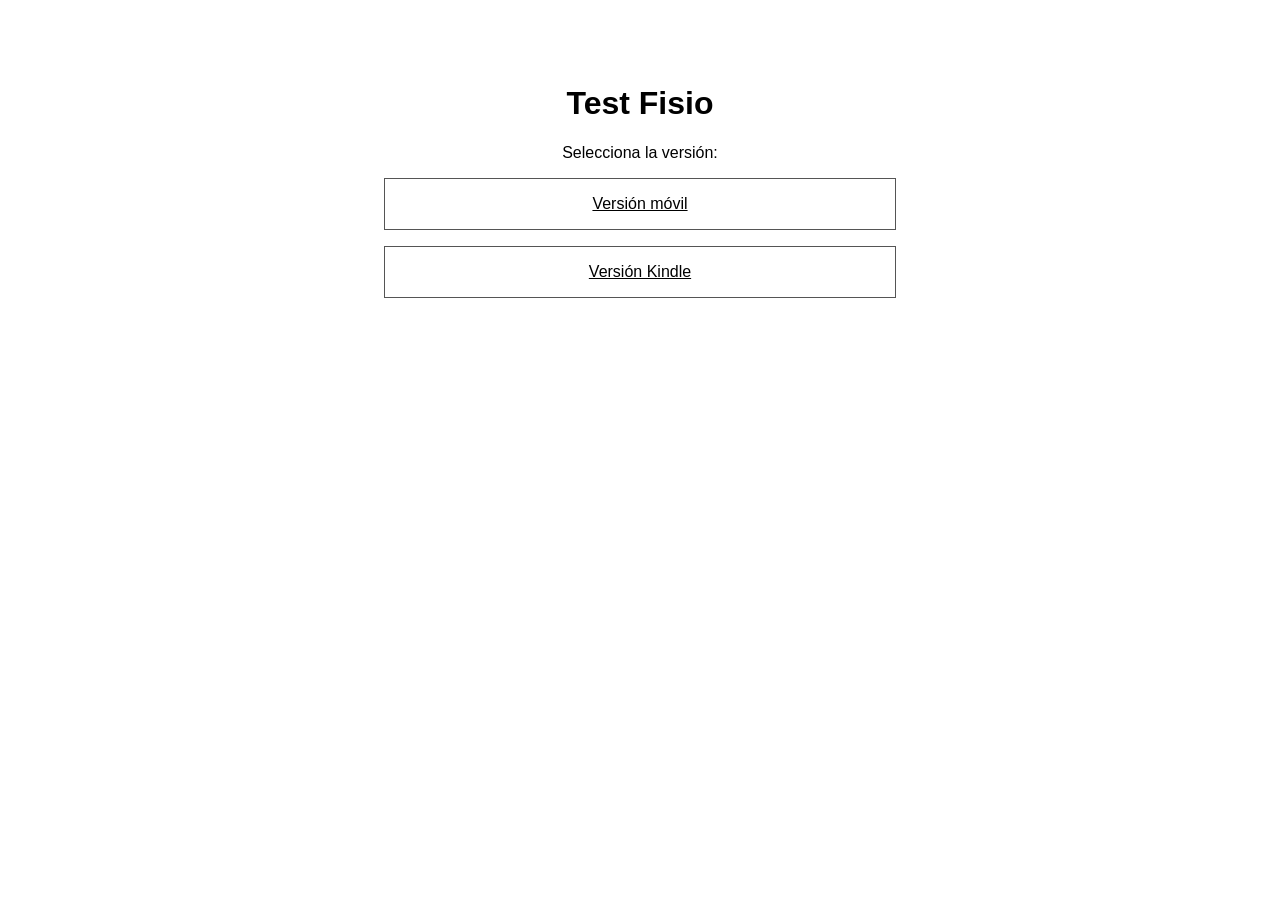
<file: index.html>
<!DOCTYPE html>
<html lang="es">
<head>
  <meta charset="UTF-8" />
  <meta name="viewport" content="width=device-width, initial-scale=1.0" />
  <title>Test Fisio</title>
  <style>
    body { font-family: sans-serif; max-width: 32rem; margin: 3rem auto; padding: 1rem; text-align: center; }
    a { display: block; margin: 1rem 0; padding: 1rem; border: 1px solid #555; color: inherit; }
  </style>
</head>
<body>
  <h1>Test Fisio</h1>
  <p>Selecciona la versión:</p>
  <a href="index-mobile.html">Versión móvil</a>
  <a href="index-kindle.html">Versión Kindle</a>
  <script>
    const isKindle = /Kindle|Silk|KF[A-Z0-9]+/i.test(navigator.userAgent);
    if (isKindle) window.location.replace('index-kindle.html');
  </script>
</body>
</html>
</file>
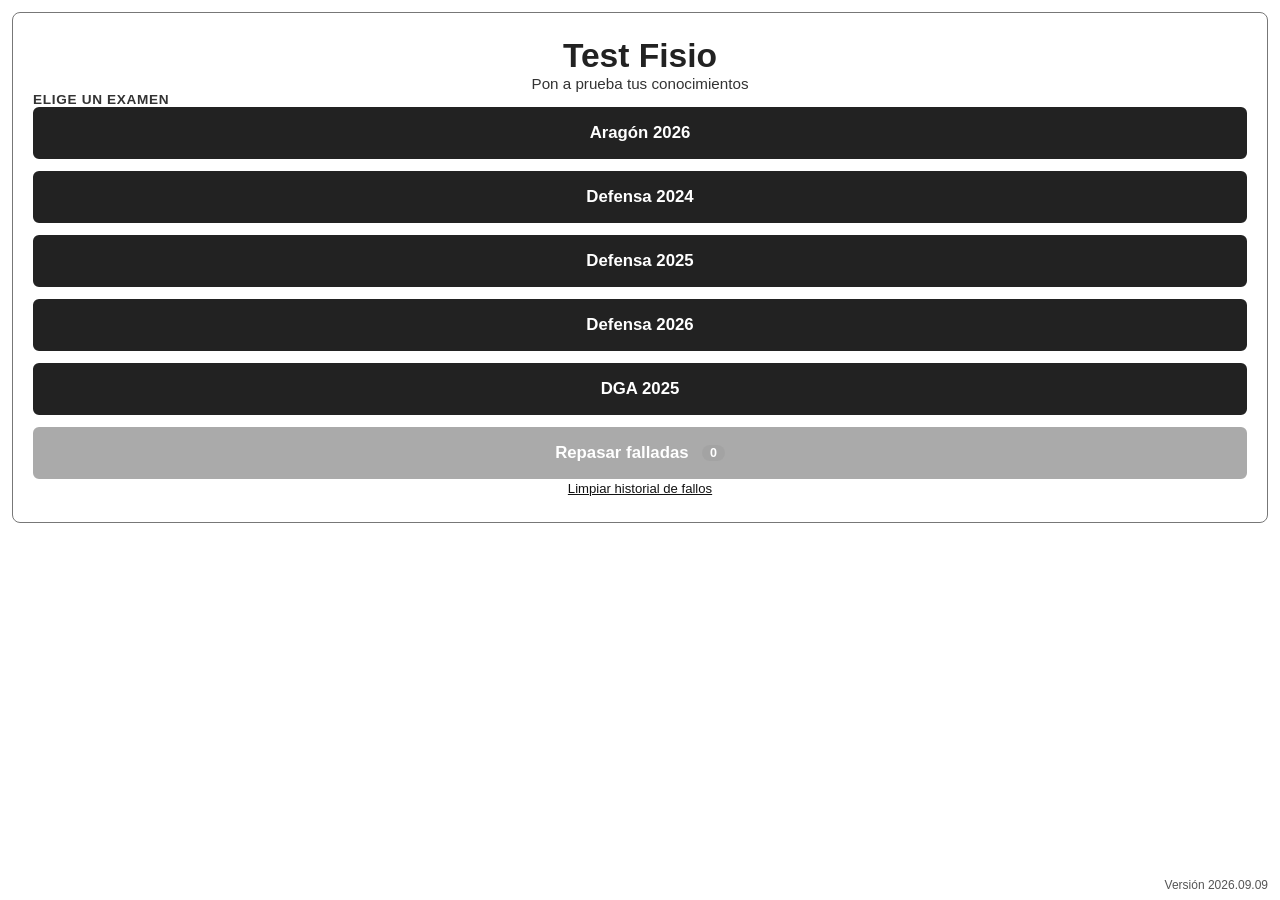
<file: index-kindle.html>
<!DOCTYPE html>
<html lang="es">
<head>
  <meta charset="UTF-8" />
  <meta name="viewport" content="width=device-width, initial-scale=1.0" />
  <title>Test Fisio - Kindle</title>
  <style>
/* ===== RESET & BASE ===== */
*, *::before, *::after {
  box-sizing: border-box;
  margin: 0;
  padding: 0;
}

:root {
  --primary:    #222;
  --primary-dk: #000;
  --success:    #111;
  --danger:     #111;
  --warning:    #333;
  --bg:         #f7f7f7;
  --surface:    #fff;
  --text:       #111;
  --text-muted: #444;
  --border:     #999;
  --radius:     16px;
  --shadow:     0 4px 24px rgba(0,0,0,0.12);
}


body {
  font-family: 'Segoe UI', system-ui, -apple-system, sans-serif;
  background: var(--bg);
  color: var(--text);
  min-height: 100vh;
  min-height: 100dvh;
  display: flex;
  align-items: flex-start;
  justify-content: center;
  padding: 16px;
  overflow-y: auto;
}

#screen-results.active {
  min-height: calc(100dvh - 32px);
  justify-content: flex-start;
}
#screen-results .card {
  flex: 1;
  width: 100%;
}

#screen-quiz.active {
  justify-content: flex-start;
  min-height: calc(100dvh - 32px);
}

#screen-quiz.active .question-card {
  flex: 1;
  min-height: 0;
}

#screen-quiz.active .options-container {
  flex: 1;
  min-height: 0;
  overflow-y: auto;
}

/* ===== SCREENS ===== */
.screen {
  display: none;
  width: 100%;
  max-width: 560px;
}
.screen.active {
  display: flex;
  flex-direction: column;
  align-items: center;
}


/* ===== CARD ===== */
.card {
  background: var(--surface);
  border-radius: var(--radius);
  box-shadow: var(--shadow);
  padding: 28px 24px;
  width: 100%;
}

/* ===== HOME SCREEN ===== */
.home-card {
  display: flex;
  flex-direction: column;
  align-items: center;
  text-align: center;
}

.home-icon {
  font-size: 64px;
  line-height: 1;
}

h1 {
  font-size: 2rem;
  font-weight: 800;
  color: var(--primary);
}

.subtitle {
  color: var(--text-muted);
  font-size: 0.95rem;
}

.category-section,
.options-section,
.exam-buttons-section {
  width: 100%;
  display: flex;
  flex-direction: column;
  text-align: left;
}

.exam-buttons {
  display: flex;
  flex-direction: column;
  width: 100%;
}

.exam-button {
  text-align: center;
}

.loading-message {
  color: var(--text-muted);
  text-align: center;
}

label {
  font-size: 0.85rem;
  font-weight: 600;
  color: var(--text-muted);
  text-transform: uppercase;
  letter-spacing: 0.05em;
}

select {
  width: 100%;
  padding: 12px 14px;
  border: 2px solid var(--border);
  border-radius: 10px;
  font-size: 1rem;
  color: var(--text);
  background: var(--bg);
  appearance: none;
  background-image: url("data:image/svg+xml,%3Csvg xmlns='http://www.w3.org/2000/svg' width='16' height='16' viewBox='0 0 24 24' fill='none' stroke='%23666' stroke-width='2'%3E%3Cpolyline points='6 9 12 15 18 9'/%3E%3C/svg%3E");
  background-repeat: no-repeat;
  background-position: right 12px center;
  cursor: pointer;
}
select:focus {
  outline: none;
  border-color: var(--primary);
}

/* Toggle switch */
.toggle-row {
  width: 100%;
  display: flex;
  align-items: center;
  justify-content: space-between;
  font-size: 0.95rem;
  font-weight: 500;
}

.toggle {
  position: relative;
  width: 48px;
  height: 26px;
  flex-shrink: 0;
}
.toggle input { display: none; }
.slider {
  position: absolute;
  inset: 0;
  background: var(--border);
  border-radius: 999px;
  cursor: pointer;
}
.slider::before {
  content: '';
  position: absolute;
  width: 20px;
  height: 20px;
  left: 3px;
  top: 3px;
  border-radius: 50%;
  box-shadow: 0 1px 4px rgba(0,0,0,.2);
}
.toggle input:checked + .slider { background: var(--primary); }
.toggle input:checked + .slider::before { transform: translateX(22px); }

/* ===== BUTTONS ===== */
.btn {
  display: inline-flex;
  align-items: center;
  justify-content: center;
  border: none;
  border-radius: 12px;
  padding: 14px 28px;
  font-size: 1rem;
  font-weight: 700;
  cursor: pointer;
  width: 100%;
}
.btn:active { transform: scale(0.97); }

.btn-primary {
  background: var(--primary);
  color: #fff;
  box-shadow: 0 4px 14px rgba(0,0,0,0.35);
}
.btn-secondary {
  background: var(--bg);
  color: var(--primary);
  border: 2px solid var(--primary);
  box-shadow: none;
}

.hidden { display: none !important; }

/* ===== QUIZ HEADER ===== */
.quiz-header {
  display: flex;
  align-items: center;
  justify-content: space-between;
  width: 100%;
  padding: 4px 0 12px;
}

.quiz-meta {
  display: flex;
  flex-direction: column;
}

#question-counter {
  font-size: 0.9rem;
  font-weight: 600;
  color: var(--text-muted);
}

.badge {
  display: inline-block;
  background: #eee;
  color: var(--primary);
  font-size: 0.78rem;
  font-weight: 700;
  padding: 4px 10px;
  border-radius: 999px;
  text-transform: uppercase;
  letter-spacing: 0.04em;
}

/* ===== QUESTION CARD ===== */
.question-card {
  display: flex;
  flex-direction: column;
}

.question-text {
  font-size: 1.1rem;
  font-weight: 600;
  line-height: 1.55;
  color: var(--text);
}

/* ===== OPTIONS ===== */
.options-container {
  display: flex;
  flex-direction: column;
}

.option-btn {
  width: 100%;
  padding: 14px 16px;
  background: var(--bg);
  border: 2px solid var(--border);
  border-radius: 12px;
  text-align: left;
  font-size: 0.97rem;
  font-weight: 500;
  color: var(--text);
  cursor: pointer;
  display: flex;
  align-items: center;
}
.option-btn:disabled { cursor: default; }

.option-letter {
  min-width: 30px;
  height: 30px;
  background: var(--border);
  border-radius: 8px;
  display: grid;
  place-items: center;
  font-weight: 700;
  font-size: 0.85rem;
  color: var(--text-muted);
}

/* Option states */
.option-btn.correct {
  border-color: var(--success);
  background: #f0f0f0;
}
.option-btn.correct .option-letter {
  background: var(--success);
  color: #fff;
}
.option-btn.wrong {
  border-color: var(--danger);
  background: #f2f2f2;
}
.option-btn.wrong .option-letter {
  background: var(--danger);
  color: #fff;
}
.option-btn.selected-wrong {
  border-color: var(--danger);
  background: #f2f2f2;
}
.option-btn.selected-wrong .option-letter {
  background: var(--danger);
  color: #fff;
}


/* Explanation box */
.explanation-box {
  background: #fafafa;
  border-left: 4px solid var(--primary);
  border-radius: 0 8px 8px 0;
  padding: 12px 14px;
  font-size: 0.88rem;
  color: var(--text-muted);
  line-height: 1.5;
}

.btn-next {
  margin-top: 4px;
}

/* ===== RESULTS SCREEN ===== */
.results-card {
  display: flex;
  flex-direction: column;
  align-items: center;
  text-align: center;
  flex: 1;
  min-height: 0;
}

.result-emoji {
  display: none;
}

h2 {
  font-size: 1.7rem;
  font-weight: 800;
  color: var(--primary);
}
.results-card h2 {
  font-size: 1.30rem;
}

.result-header-row {
  display: flex;
  flex-direction: row;
  align-items: center;
  width: 100%;
}
.result-header-row h2 {
  flex: 1;
  text-align: left;
  margin: 0;
}
.result-header-row .score-circle {
  flex-shrink: 0;
}

/* Score donut */
.score-circle {
  position: relative;
  width: 55px;
  height: 55px;
}
.score-circle svg {
  width: 55px;
  height: 55px;
  transform: rotate(-90deg);
}
.score-bg  { fill: none; stroke: var(--border); stroke-width: 8; }
.score-arc {
  fill: none;
  stroke: var(--primary);
  stroke-width: 8;
  stroke-linecap: round;
  stroke-dasharray: 339.3;
  stroke-dashoffset: 339.3;
}

.score-text {
  position: absolute;
  inset: 0;
  display: flex;
  flex-direction: column;
  align-items: center;
  justify-content: center;
}
#score-value {
  font-size: 1.2rem;
  font-weight: 900;
  color: var(--primary);
  line-height: 1;
}
.score-total {
  font-size: 0.45rem;
  color: var(--text-muted);
  font-weight: 600;
}

/* Review list */
.review-container {
  width: 100%;
  display: flex;
  flex-direction: column;
  flex: 1;
  overflow-y: auto;
  padding-right: 4px;
}
.review-container::-webkit-scrollbar { width: 4px; }
.review-container::-webkit-scrollbar-thumb { background: var(--border); border-radius: 999px; }

.review-item {
  display: flex;
  align-items: flex-start;
  background: var(--bg);
  border-radius: 10px;
  padding: 10px 12px;
  text-align: left;
  font-size: 1rem;
  flex-shrink: 0;
}
.review-icon {
  font-size: 1.1rem;
  flex-shrink: 0;
  margin-top: 1px;
}
.review-item .review-q {
  font-weight: 600;
  margin-bottom: 2px;
  color: var(--text);
}
.review-item .review-a {
  color: var(--text-muted);
}
.review-wrong {
  color: var(--danger);
}
.review-correct {
  color: var(--success);
}

.results-actions {
  display: flex;
  width: 100%;
  margin-top: auto;
  padding-top: 4px;
}
.results-actions .btn {
  flex: 1;
}

.review-pagination {
  display: flex;
  align-items: center;
  justify-content: space-between;
  width: 100%;
}

.review-pagination.hidden {
  display: none !important;
}

.review-pagination .btn {
  width: auto;
  flex: 1;
  padding: 10px 12px;
}

#review-page-status {
  min-width: 44px;
  text-align: center;
  color: var(--text-muted);
  font-size: 0.85rem;
  font-weight: 700;
}

.review-pagination .btn:disabled {
  opacity: 0.4;
  cursor: not-allowed;
}

/* ===== RESPONSIVE ===== */
@media (min-width: 480px) {
  .card { padding: 36px 32px; }
  .question-text { font-size: 1.2rem; }
}

@media (max-width: 360px) {
  body { padding: 10px; }
  .card { padding: 20px 16px; }
  h1 { font-size: 1.7rem; }
  .question-text { font-size: 0.97rem; }
  .option-btn { padding: 10px 12px; font-size: 0.88rem; }
  .option-letter { min-width: 26px; height: 26px; font-size: 0.78rem; }
  .quiz-header { padding-bottom: 8px; }
}

/* ===== MODO REPASO DE FALLADAS ===== */
.btn-failed {
  background: #f2f2f2;
  color: var(--danger);
  border: 2px solid var(--danger);
  box-shadow: none;
}
.btn-failed:disabled { opacity: 0.38; cursor: not-allowed; transform: none !important; box-shadow: none; }

.failed-badge {
  display: inline-block;
  background: var(--danger);
  color: #fff;
  border-radius: 999px;
  padding: 1px 8px;
  font-size: 0.78rem;
  font-weight: 700;
  margin-left: 4px;
  vertical-align: middle;
}

.btn-link-danger {
  background: none;
  border: none;
  color: var(--text-muted);
  font-size: 0.82rem;
  cursor: pointer;
  text-decoration: underline;
  padding: 2px 0;
  width: auto;
  align-self: center;
}

/* ===== KINDLE / TINTA ELECTRONICA =====
   Kindle displays are often monochrome, slower and narrower than a desktop.
   Keep controls large and remove effects that reduce text clarity. */
body.kindle-mode {
  --primary: #222;
  --primary-dk: #000;
  --success: #111;
  --danger: #111;
  --warning: #333;
  --bg: #fff;
  --surface: #fff;
  --text: #111;
  --text-muted: #444;
  --border: #999;
  --radius: 8px;
  --shadow: none;
  font-family: Arial, Helvetica, sans-serif;
  padding: 12px;
  width: 100%;
  max-width: 100vw;
  min-height: 100vh;
  height: auto;
  min-height: 0;
  overflow-x: hidden;
  overflow-y: auto;
}

body.kindle-mode .screen {
  width: 100%;
  max-width: 100%;
}

body.kindle-mode *,
body.kindle-mode *::before,
body.kindle-mode *::after {
}

body.kindle-mode .quiz-meta {
  width: 100%;
  flex-direction: row;
  align-items: center;
  justify-content: space-between;
}

body.kindle-mode .quiz-header {
  padding-bottom: 4px;
}

body.kindle-mode #category-badge {
  margin-left: auto;
}

body.kindle-mode .screen {
    width: 100%;
    max-width: 100%;
    min-height: calc(100vh - 24px);
    height: auto;
    min-height: 0;
    overflow: hidden;
}

body.kindle-mode .card {
    border: 1px solid #777;
    padding: 24px 20px;
    min-height: 0;
}

body.kindle-mode .home-icon,
  body.kindle-mode .result-emoji {
    display: none;
}

body.kindle-mode h1 {
    font-size: 2.1rem;
}

body.kindle-mode .subtitle,
  body.kindle-mode label,
  body.kindle-mode #question-counter {
    color: #333;
}

body.kindle-mode select,
  body.kindle-mode .btn,
  body.kindle-mode .option-btn {
    min-height: 48px;
    font-size: 1.05rem;
    border-radius: 6px;
}

body.kindle-mode select {
    appearance: auto;
    -webkit-appearance: menulist;
    background-image: none;
    border-color: #555;
    color: #111;
    padding-right: 8px;
}

body.kindle-mode .btn {
    border: 2px solid #222;
    box-shadow: none;
}

body.kindle-mode .exam-button {
  margin-bottom: 12px;
}

body.kindle-mode .exam-button:last-child {
  margin-bottom: 0;
}

body.kindle-mode #btn-start-failed {
  margin-top: 12px;
}

body.kindle-mode .kindle-version {
  position: fixed;
  right: 12px;
  bottom: 8px;
  color: #555;
  font-size: 0.75rem;
}

  body.kindle-mode .btn-primary,
  body.kindle-mode .btn-failed {
    background: #222;
    color: #fff;
    border-color: #222;
  }

  body.kindle-mode .btn-secondary {
    color: #111;
    border-color: #222;
  }

  body.kindle-mode .option-btn {
    color: #111;
    background: #fff;
    border-color: #777;
    line-height: 1.4;
    padding: 10px 12px;
  }

  body.kindle-mode .option-letter {
    background: #ddd;
    color: #111;
  }

  body.kindle-mode .option-btn.correct,
  body.kindle-mode .option-btn.selected-wrong {
    border-color: #111;
  }

  body.kindle-mode .option-btn.correct {
    border-width: 3px;
    border-style: solid;
  }

  body.kindle-mode .option-btn.selected-wrong {
    border-width: 3px;
    border-style: dashed;
  }

  body.kindle-mode .option-btn.correct .option-letter {
    background: #111;
    color: #fff;
  }

  body.kindle-mode .option-btn.selected-wrong .option-letter {
    background: #ddd;
    color: #111;
  }

  body.kindle-mode .option-btn.selected-wrong::after {
    margin-left: auto;
    padding-left: 8px;
    font-size: 0.72rem;
    font-weight: 700;
    white-space: nowrap;
  }

  body.kindle-mode .option-btn.selected-wrong::after {
    content: 'INCORRECTA';
  }

  body.kindle-mode .badge {
    background: #e5e5e5;
    color: #111;
    border: 1px solid #777;
  }

  body.kindle-mode .explanation-box,
  body.kindle-mode .review-item {
    background: transparent;
    border-color: #222;
  }

  body.kindle-mode .review-wrong,
  body.kindle-mode .review-correct,
  body.kindle-mode .btn-link-danger {
    color: #111;
  }

  body.kindle-mode .results-actions {
    flex-direction: row;
  }

  body.kindle-mode .card {
    overflow: visible;
  }

  body.kindle-mode #screen-quiz.active {
    height: auto;
    min-height: 0;
    overflow: visible;
  }

  body.kindle-mode #screen-quiz .question-card {
    flex: 0 0 auto;
    padding: 8px 0 16px;
    min-height: 0;
    border: none;
  }

  body.kindle-mode #screen-quiz .question-text {
    font-size: 0.98rem;
    line-height: 1.3;
    text-align: justify;
    margin-bottom: 8px;
  }

  body.kindle-mode #screen-quiz .options-container {
    flex: 0 0 auto;
    min-height: 0;
    overflow: visible;
  }

  body.kindle-mode #screen-quiz .option-btn {
    min-height: 0;
    padding: 7px 6px 7px 4px;
    font-size: 0.98rem;
    line-height: 1.25;
    text-align: justify;
    margin-bottom: 10px;
  }

  body.kindle-mode #screen-quiz .option-btn:last-child {
    margin-bottom: 0;
  }

  body.kindle-mode #screen-quiz .option-letter {
    min-width: 24px;
    width: 24px;
    height: 24px;
    font-size: 0.75rem;
    margin-right: 8px;
  }

  body.kindle-mode #screen-quiz .option-btn::after {
    font-size: 0.62rem;
    padding-left: 4px;
  }

  body.kindle-mode #screen-quiz .btn-next {
    display: none !important;
  }

  body.kindle-mode #screen-results.active,
  body.kindle-mode #screen-results .results-card {
    overflow: hidden;
  }

  body.kindle-mode #screen-results .review-container {
    overflow-y: auto;
    overflow-x: hidden;
  }

  body.kindle-mode #screen-results .results-card {
    padding: 16px 14px;
  }

  body.kindle-mode #screen-results .review-container {
    flex: 1 1 0;
    min-height: 0;
  }

  body.kindle-mode #screen-results .review-item {
    font-size: 0.9rem;
    line-height: 1.3;
    padding: 4px 0;
  }

  body.kindle-mode #screen-results .score-circle {
    width: auto;
    height: auto;
  }

  body.kindle-mode #screen-results .score-circle svg {
    display: none;
  }

  body.kindle-mode #screen-results .score-text {
    position: static;
    flex-direction: row;
    white-space: nowrap;
  }

  body.kindle-mode #screen-results #score-value {
    font-size: 1.35rem;
  }

  body.kindle-mode #screen-results .score-total {
    font-size: 1rem;
  }

  body.kindle-mode #screen-results .review-pagination .btn {
    min-height: 40px;
    padding: 7px 8px;
    font-size: 0.85rem;
  }
}

/* Printable reading copy: useful when sending the quiz/results to a Kindle. */
@media print {
  body {
    display: block;
    padding: 0;
    color: #000;
    font-family: Georgia, 'Times New Roman', serif;
  }

  .screen.active {
    display: block;
    max-width: none;
  }

  .card {
    border: 0;
    box-shadow: none;
    padding: 0;
  }

  .btn,
  .toggle,
  .results-actions {
    display: none !important;
  }

  .option-btn,
  .review-item {
    break-inside: avoid;
    color: #000;
    border-color: #000;
  }
}

  </style>
</head>
<body class="kindle-mode">

  <div id="screen-home" class="screen active">
    <div class="card home-card">
      <h1>Test Fisio</h1>
      <p class="subtitle">Pon a prueba tus conocimientos</p>
      <div class="exam-buttons-section">
        <label>Elige un examen</label>
        <div id="exam-buttons" class="exam-buttons">
          <p class="loading-message">Cargando exámenes...</p>
        </div>
      </div>
      <button id="btn-start-failed" class="btn btn-failed" disabled>
        Repasar falladas &nbsp;<span id="failed-count-badge" class="failed-badge">0</span>
      </button>
      <button id="btn-clear-failed" class="btn-link-danger">Limpiar historial de fallos</button>
    </div>
  </div>
  <div id="screen-quiz" class="screen">
    <div class="quiz-header">
      <div class="quiz-meta"><span id="question-counter">1 / 10</span><span id="category-badge" class="badge">Historia</span></div>
    </div>
    <div class="card question-card">
      <p id="question-text" class="question-text"></p>
      <div id="options-container" class="options-container"></div>
      <button id="btn-next" class="btn btn-primary btn-next hidden">Siguiente →</button>
    </div>
  </div>
  <div id="screen-results" class="screen">
    <div class="card results-card">
      <div id="result-emoji" class="result-emoji">🏆</div>
      <p id="result-subtitle" class="subtitle" style="display:none"></p>
      <div class="result-header-row">
        <h2 id="result-title">¡Excelente!</h2>
        <div class="score-circle"><svg viewBox="0 0 120 120"><circle class="score-bg" cx="60" cy="60" r="54"/><circle id="score-arc" class="score-arc" cx="60" cy="60" r="54"/></svg><div class="score-text"><span id="score-value">0</span><span class="score-total" id="score-total">/ 10</span></div></div>
      </div>
      <div id="review-container" class="review-container"></div>
      <div id="review-pagination" class="review-pagination hidden" aria-label="Paginación de respuestas falladas">
        <button id="btn-review-prev" class="btn btn-secondary" type="button">← Anterior</button><span id="review-page-status" aria-live="polite"></span><button id="btn-review-next" class="btn btn-secondary" type="button">Siguiente →</button>
      </div>
      <div class="results-actions"><button id="btn-restart" class="btn btn-secondary">Repetir quiz</button><button id="btn-home" class="btn btn-primary">Inicio</button></div>
    </div>
  </div>
  <div class="kindle-version" aria-label="Versión de la aplicación">Versión 2026.09.09</div>
    <script>
</script>
  <script>
/* ===================================================
   Quiz App – app.js
   =================================================== */
var __assign = (this && this.__assign) || function () {
    __assign = Object.assign || function(t) {
        for (var s, i = 1, n = arguments.length; i < n; i++) {
            s = arguments[i];
            for (var p in s) if (Object.prototype.hasOwnProperty.call(s, p))
                t[p] = s[p];
        }
        return t;
    };
    return __assign.apply(this, arguments);
};
var __awaiter = (this && this.__awaiter) || function (thisArg, _arguments, P, generator) {
    function adopt(value) { return value instanceof P ? value : new P(function (resolve) { resolve(value); }); }
    return new (P || (P = Promise))(function (resolve, reject) {
        function fulfilled(value) { try { step(generator.next(value)); } catch (e) { reject(e); } }
        function rejected(value) { try { step(generator["throw"](value)); } catch (e) { reject(e); } }
        function step(result) { result.done ? resolve(result.value) : adopt(result.value).then(fulfilled, rejected); }
        step((generator = generator.apply(thisArg, _arguments || [])).next());
    });
};
var __generator = (this && this.__generator) || function (thisArg, body) {
    var _ = { label: 0, sent: function() { if (t[0] & 1) throw t[1]; return t[1]; }, trys: [], ops: [] }, f, y, t, g;
    return g = { next: verb(0), "throw": verb(1), "return": verb(2) }, typeof Symbol === "function" && (g[Symbol.iterator] = function() { return this; }), g;
    function verb(n) { return function (v) { return step([n, v]); }; }
    function step(op) {
        if (f) throw new TypeError("Generator is already executing.");
        while (g && (g = 0, op[0] && (_ = 0)), _) try {
            if (f = 1, y && (t = op[0] & 2 ? y["return"] : op[0] ? y["throw"] || ((t = y["return"]) && t.call(y), 0) : y.next) && !(t = t.call(y, op[1])).done) return t;
            if (y = 0, t) op = [op[0] & 2, t.value];
            switch (op[0]) {
                case 0: case 1: t = op; break;
                case 4: _.label++; return { value: op[1], done: false };
                case 5: _.label++; y = op[1]; op = [0]; continue;
                case 7: op = _.ops.pop(); _.trys.pop(); continue;
                default:
                    if (!(t = _.trys, t = t.length > 0 && t[t.length - 1]) && (op[0] === 6 || op[0] === 2)) { _ = 0; continue; }
                    if (op[0] === 3 && (!t || (op[1] > t[0] && op[1] < t[3]))) { _.label = op[1]; break; }
                    if (op[0] === 6 && _.label < t[1]) { _.label = t[1]; t = op; break; }
                    if (t && _.label < t[2]) { _.label = t[2]; _.ops.push(op); break; }
                    if (t[2]) _.ops.pop();
                    _.trys.pop(); continue;
            }
            op = body.call(thisArg, _);
        } catch (e) { op = [6, e]; y = 0; } finally { f = t = 0; }
        if (op[0] & 5) throw op[1]; return { value: op[0] ? op[1] : void 0, done: true };
    }
};
var __spreadArray = (this && this.__spreadArray) || function (to, from, pack) {
    if (pack || arguments.length === 2) for (var i = 0, l = from.length, ar; i < l; i++) {
        if (ar || !(i in from)) {
            if (!ar) ar = Array.prototype.slice.call(from, 0, i);
            ar[i] = from[i];
        }
    }
    return to.concat(ar || Array.prototype.slice.call(from));
};
var TIMER_SECONDS = 49;
var CIRCUMFERENCE_SMALL = 2 * Math.PI * 18; // r=18  → 113.1
var CIRCUMFERENCE_LARGE = 2 * Math.PI * 54; // r=54  → 339.3
// ── DOM references ──────────────────────────────────
var screens = {
    home: document.getElementById('screen-home'),
    quiz: document.getElementById('screen-quiz'),
    results: document.getElementById('screen-results'),
};
var categorySelect = document.getElementById('category-select');
var questionCount = document.getElementById('question-count');
var timerToggle = document.getElementById('timer-toggle');
var btnStart = document.getElementById('btn-start');
var btnStartFailed = document.getElementById('btn-start-failed');
var examButtons = document.getElementById('exam-buttons');
var questionCounter = document.getElementById('question-counter');
var categoryBadge = document.getElementById('category-badge');
var timerContainer = document.getElementById('timer-container');
var timerCircle = document.getElementById('timer-circle');
var timerText = document.getElementById('timer-text');
var progressBar = document.getElementById('progress-bar');
var questionText = document.getElementById('question-text');
var optionsContainer = document.getElementById('options-container');
var btnNext = document.getElementById('btn-next');
var resultEmoji = document.getElementById('result-emoji');
var resultTitle = document.getElementById('result-title');
var resultSubtitle = document.getElementById('result-subtitle');
var scoreValue = document.getElementById('score-value');
var scoreTotal = document.getElementById('score-total');
var scoreArc = document.getElementById('score-arc');
var reviewContainer = document.getElementById('review-container');
var btnRestart = document.getElementById('btn-restart');
var btnHome = document.getElementById('btn-home');
var reviewPagination = document.getElementById('review-pagination');
var btnReviewPrev = document.getElementById('btn-review-prev');
var btnReviewNext = document.getElementById('btn-review-next');
var reviewPageStatus = document.getElementById('review-page-status');
// ── State ────────────────────────────────────────────
var allQuestions = [];
var quizQuestions = [];
var currentIndex = 0;
var score = 0;
var answers = []; // { question, correct, chosen, isRight }
var timerInterval = null;
var timerRemaining = TIMER_SECONDS;
var useTimer = true;
var failedMode = false;
var failedAnswers = [];
var reviewPage = 0;
var reviewPageSize = 1;
var selectedCategory = 'all';
var questionAnswered = false;
// ── Historial de fallos (localStorage) ───────────────
var FAILED_KEY = 'quiz_failed_ids';
var PROGRESS_KEY = 'quiz_progress';
var memoryFailedIds = null;
var restoredTimerRemaining = null;
function parseFailedIds(raw) {
    var parsed = JSON.parse(raw);
    if (!Array.isArray(parsed))
        throw new Error('Formato de historial no válido');
    return new Set(parsed);
}
function getFailedCookie() {
    var prefix = "".concat(FAILED_KEY, "=");
    var cookie = document.cookie.split('; ').find(function (item) { return item.startsWith(prefix); });
    return cookie ? decodeURIComponent(cookie.slice(prefix.length)) : null;
}
function getFailedIds() {
    if (memoryFailedIds)
        return new Set(memoryFailedIds);
    try {
        var raw = localStorage.getItem(FAILED_KEY);
        if (raw !== null)
            return (memoryFailedIds = parseFailedIds(raw), new Set(memoryFailedIds));
    }
    catch (error) {
        console.warn('localStorage no disponible; se probará el almacenamiento alternativo.', error);
    }
    try {
        var raw = getFailedCookie();
        if (raw !== null)
            return (memoryFailedIds = parseFailedIds(raw), new Set(memoryFailedIds));
    }
    catch (error) {
        console.warn('No se pudo leer el historial alternativo.', error);
    }
    memoryFailedIds = new Set();
    return new Set();
}
function saveFailedIds(set) {
    memoryFailedIds = new Set(set);
    var serialized = JSON.stringify(Array.from(memoryFailedIds));
    try {
        localStorage.setItem(FAILED_KEY, serialized);
    }
    catch (error) {
        console.warn('localStorage no disponible; se usará el almacenamiento alternativo.', error);
    }
    try {
        document.cookie = "".concat(FAILED_KEY, "=").concat(encodeURIComponent(serialized), "; path=/; max-age=31536000");
    }
    catch (error) {
        console.warn('No se pudo guardar el historial alternativo:', error);
    }
}
function clearFailedStorage() {
    memoryFailedIds = new Set();
    try {
        localStorage.removeItem(FAILED_KEY);
    }
    catch (error) {
        console.warn('No se pudo limpiar localStorage.', error);
    }
    try {
        document.cookie = "".concat(FAILED_KEY, "=; path=/; max-age=0");
    }
    catch (error) {
        console.warn('No se pudo limpiar el almacenamiento alternativo.', error);
    }
}
function updateFailedStorage(id, isRight) {
    var failed = getFailedIds();
    isRight ? failed.delete(id) : failed.add(id);
    saveFailedIds(failed);
    refreshFailedBadge();
}
function refreshFailedBadge() {
    var count = getFailedIds().size;
    document.getElementById('failed-count-badge').textContent = count;
    document.getElementById('btn-start-failed').disabled = count === 0;
}
function getSavedProgress() {
    try {
        var raw = localStorage.getItem(PROGRESS_KEY);
        return raw ? JSON.parse(raw) : null;
    }
    catch (error) {
        console.warn('No se pudo leer el progreso guardado.', error);
        return null;
    }
}
function saveQuizProgress() {
    if (!quizQuestions.length || screens.results.classList.contains('active'))
        return;
    var progress = {
        questionIds: quizQuestions.map(function (q) { return q.id; }),
        currentIndex: currentIndex,
        score: score,
        answers: answers,
        questionAnswered: questionAnswered,
        useTimer: useTimer,
        timerRemaining: timerRemaining,
        savedAt: Date.now(),
    };
    try {
        localStorage.setItem(PROGRESS_KEY, JSON.stringify(progress));
    }
    catch (error) {
        console.warn('No se pudo guardar el progreso del test.', error);
    }
}
function clearQuizProgress() {
    try {
        localStorage.removeItem(PROGRESS_KEY);
    }
    catch (error) {
        console.warn('No se pudo limpiar el progreso del test.', error);
    }
}
function restoreQuizProgress() {
    var saved = getSavedProgress();
    if (!saved || !Array.isArray(saved.questionIds) || !saved.questionIds.length)
        return false;
    var questionsById = new Map(allQuestions.map(function (q) { return [q.id, q]; }));
    var restoredQuestions = saved.questionIds.map(function (id) { return questionsById.get(id); });
    if (restoredQuestions.some(function (q) { return !q; }) || saved.currentIndex < 0 || saved.currentIndex >= restoredQuestions.length) {
        clearQuizProgress();
        return false;
    }
    quizQuestions = restoredQuestions;
    currentIndex = saved.currentIndex;
    score = Number.isFinite(saved.score) ? saved.score : 0;
    answers = Array.isArray(saved.answers) ? saved.answers : [];
    questionAnswered = saved.questionAnswered === true;
    useTimer = saved.useTimer === true;
    restoredTimerRemaining = useTimer && Number.isFinite(saved.timerRemaining)
        ? Math.max(0, saved.timerRemaining - Math.floor((Date.now() - (saved.savedAt || Date.now())) / 1000))
        : null;
    var shouldRestoreAnswered = questionAnswered;
    showScreen('quiz');
    renderQuestion();
    if (shouldRestoreAnswered) {
        questionAnswered = true;
        restoreAnsweredQuestion();
    }
    saveQuizProgress();
    return true;
}
function restoreAnsweredQuestion() {
    var answer = answers[currentIndex];
    if (!answer) {
        questionAnswered = false;
        return;
    }
    stopTimer();
    var chosenIndex = quizQuestions[currentIndex].options.indexOf(answer.chosen);
    if (chosenIndex >= 0)
        optionsContainer.children[chosenIndex].classList.add(answer.isRight ? 'correct' : 'selected-wrong');
    if (!answer.isRight)
        optionsContainer.children[quizQuestions[currentIndex].correct].classList.add('correct');
    disableOptions();
    btnNext.classList.remove('hidden');
}
// ── Boot ─────────────────────────────────────────────
function loadQuestions() {
    return __awaiter(this, void 0, void 0, function () {
        var data, e_1;
        return __generator(this, function (_a) {
            switch (_a.label) {
                case 0:
                    if (btnStart)
                        btnStart.disabled = true;
                    btnStartFailed.disabled = true;
                    _a.label = 1;
                case 1:
                    _a.trys.push([1, 3, , 4]);
                    return [4 /*yield*/, loadQuestionData()];
                case 2:
                    data = _a.sent();
                    allQuestions = data.map(function (q) { return ({
                        id: q.id,
                        numeracion: q.numeracion,
                        category: q.tipo,
                        question: q.pregunta,
                        options: q.opciones,
                        correct: q.correcta,
                    }); });
                    return [3 /*break*/, 4];
                case 3:
                    e_1 = _a.sent();
                    console.error('Error cargando questions.json:', e_1);
                    alert('No se pudo cargar questions.json. Abre la app desde un servidor local (ej. Live Server).');
                    return [2 /*return*/];
                case 4:
                    populateCategories();
                    if (btnStart)
                        btnStart.disabled = false;
                    refreshFailedBadge();
                    restoreQuizProgress();
                    return [2 /*return*/];
            }
        });
    });
}
function loadQuestionData() {
    if (window.KINDLE_QUESTIONS) {
        return Promise.resolve(window.KINDLE_QUESTIONS);
    }
    return new Promise(function (resolve, reject) {
        var request = new XMLHttpRequest();
        request.open('GET', 'questions.json', true);
        request.onreadystatechange = function () {
            if (request.readyState !== XMLHttpRequest.DONE)
                return;
            if ((request.status >= 200 && request.status < 300) || request.status === 0) {
                try {
                    resolve(JSON.parse(request.responseText));
                }
                catch (error) {
                    reject(error);
                }
            }
            else {
                reject(new Error("HTTP ".concat(request.status)));
            }
        };
        request.onerror = function () { return reject(new Error('No se pudo leer questions.json')); };
        request.send();
    });
}
loadQuestions();
function populateCategories() {
    var cats = [];
    allQuestions.forEach(function (q) {
        if (cats.indexOf(q.category) === -1)
            cats.push(q.category);
    });
    cats.sort(function (a, b) { return a.localeCompare(b, 'es'); });
    if (examButtons) {
        examButtons.innerHTML = '';
        cats.forEach(function (cat) {
            var button = document.createElement('button');
            button.type = 'button';
            button.className = 'btn btn-primary exam-button';
            button.textContent = cat;
            button.addEventListener('click', function () {
                selectedCategory = cat;
                failedMode = false;
                startQuiz();
            });
            examButtons.appendChild(button);
        });
        return;
    }
    cats.forEach(function (cat) {
        var opt = document.createElement('option');
        opt.value = cat;
        opt.textContent = cat;
        categorySelect.appendChild(opt);
    });
}
// ── Navigation ───────────────────────────────────────
function showScreen(name) {
    Object.values(screens).forEach(function (s) { return s.classList.remove('active'); });
    screens[name].classList.add('active');
}
// ── Start ─────────────────────────────────────────────
btnStart === null || btnStart === void 0 ? void 0 : btnStart.addEventListener('click', function () { failedMode = false; startQuiz(); });
function startQuiz() {
    useTimer = !document.body.classList.contains('kindle-mode') && (timerToggle === null || timerToggle === void 0 ? void 0 : timerToggle.checked);
    var pool;
    if (failedMode) {
        var failedIds_1 = getFailedIds();
        pool = allQuestions.filter(function (q) { return failedIds_1.has(q.id); });
        if (pool.length === 0) {
            alert('No tienes preguntas falladas guardadas.');
            failedMode = false;
            return;
        }
    }
    else {
        var cat_1 = examButtons ? selectedCategory : categorySelect.value;
        var count = examButtons ? 'all' : questionCount.value;
        pool = cat_1 === 'all'
            ? __spreadArray([], allQuestions, true) : allQuestions.filter(function (q) { return q.category === cat_1; });
        if (pool.length === 0) {
            alert('No hay preguntas para esta categoría. Selecciona otra.');
            return;
        }
        shuffle(pool);
        if (count !== 'all')
            pool = pool.slice(0, Number(count));
    }
    shuffle(pool);
    quizQuestions = pool;
    currentIndex = 0;
    score = 0;
    answers = [];
    clearQuizProgress();
    showScreen('quiz');
    renderQuestion();
    saveQuizProgress();
}
// ── Question render ───────────────────────────────────
function renderQuestion() {
    var q = quizQuestions[currentIndex];
    var num = currentIndex + 1;
    var tot = quizQuestions.length;
    questionAnswered = false;
    // Header
    questionCounter.textContent = "".concat(num, " / ").concat(tot);
    categoryBadge.textContent = q.category;
    if (progressBar)
        progressBar.style.width = "".concat(((num - 1) / tot) * 100, "%");
    // Question
    questionText.textContent = q.question;
    // Options
    optionsContainer.innerHTML = '';
    var letters = ['A', 'B', 'C', 'D'];
    q.options.forEach(function (opt, i) {
        var btn = document.createElement('button');
        btn.className = 'option-btn';
        btn.innerHTML = "\n      <span class=\"option-letter\">".concat(letters[i], "</span>\n      <span>").concat(opt, "</span>");
        btn.addEventListener('click', function (event) {
            event.stopPropagation();
            if (questionAnswered) {
                advanceAfterAnswer();
                return;
            }
            selectOption(i, btn);
        });
        optionsContainer.appendChild(btn);
    });
    btnNext.textContent = num === tot ? 'Ver resultados' : 'Siguiente →';
    btnNext.classList.add('hidden');
    // Timer
    if (timerContainer) {
        timerContainer.style.display = useTimer ? 'flex' : 'none';
        if (useTimer)
            startTimer();
    }
    saveQuizProgress();
}
// ── Option selection ──────────────────────────────────
function selectOption(chosenIndex, btn) {
    if (questionAnswered)
        return;
    questionAnswered = true;
    stopTimer();
    disableOptions();
    var q = quizQuestions[currentIndex];
    var correctIndex = q.correct;
    var isRight = chosenIndex === correctIndex;
    if (isRight) {
        score++;
        btn.classList.add('correct');
    }
    else {
        btn.classList.add('selected-wrong');
        // Highlight the correct one
        optionsContainer.children[correctIndex].classList.add('correct');
    }
    // Show explanation
    if (q.explanation) {
        var box = document.createElement('div');
        box.className = 'explanation-box';
        box.textContent = '💡 ' + q.explanation;
        optionsContainer.appendChild(box);
    }
    answers.push({
        question: q.question,
        correct: q.options[correctIndex],
        chosen: q.options[chosenIndex],
        isRight: isRight,
    });
    updateFailedStorage(q.id, isRight);
    saveQuizProgress();
    if (progressBar)
        progressBar.style.width = "".concat((currentIndex + 1) / quizQuestions.length * 100, "%");
    btnNext.classList.remove('hidden');
}
function disableOptions() {
    if (document.body.classList.contains('kindle-mode'))
        return;
    __spreadArray([], optionsContainer.querySelectorAll('.option-btn'), true).forEach(function (b) { return (b.disabled = true); });
}
// ── Next button ───────────────────────────────────────
btnNext.addEventListener('click', function () {
    currentIndex++;
    if (currentIndex < quizQuestions.length) {
        renderQuestion();
    }
    else {
        clearQuizProgress();
        showResults();
    }
});
function advanceAfterAnswer() {
    if (!questionAnswered)
        return;
    currentIndex++;
    if (currentIndex < quizQuestions.length) {
        renderQuestion();
    }
    else {
        clearQuizProgress();
        showResults();
    }
}
function isOptionTarget(target) {
    while (target && target !== document) {
        if (target.className && String(target.className).indexOf('option-btn') !== -1) {
            return true;
        }
        target = target.parentNode;
    }
    return false;
}
document.addEventListener('click', function (event) {
    if (!screens.quiz.classList.contains('active'))
        return;
    if (isOptionTarget(event.target))
        return;
    advanceAfterAnswer();
});
// ── Timer ─────────────────────────────────────────────
function startTimer() {
    timerRemaining = restoredTimerRemaining !== null ? restoredTimerRemaining : TIMER_SECONDS;
    restoredTimerRemaining = null;
    updateTimerUI(timerRemaining);
    timerInterval = setInterval(function () {
        timerRemaining--;
        updateTimerUI(timerRemaining);
        if (timerRemaining <= 0) {
            stopTimer();
            timeOut();
        }
    }, 1000);
}
function stopTimer() {
    clearInterval(timerInterval);
    timerInterval = null;
}
function updateTimerUI(secs) {
    timerText.textContent = secs;
    var offset = CIRCUMFERENCE_SMALL * (1 - secs / TIMER_SECONDS);
    timerCircle.style.strokeDashoffset = offset;
    if (secs <= 10) {
        timerCircle.style.stroke = 'var(--danger)';
        timerText.style.color = 'var(--danger)';
    }
    else if (secs <= 20) {
        timerCircle.style.stroke = 'var(--warning)';
        timerText.style.color = 'var(--warning)';
    }
    else {
        timerCircle.style.stroke = 'var(--primary)';
        timerText.style.color = 'var(--text)';
    }
}
function timeOut() {
    disableOptions();
    var q = quizQuestions[currentIndex];
    optionsContainer.children[q.correct].classList.add('correct');
    if (q.explanation) {
        var box = document.createElement('div');
        box.className = 'explanation-box';
        box.textContent = '⏰ Tiempo agotado. ' + q.explanation;
        optionsContainer.appendChild(box);
    }
    answers.push({
        question: q.question,
        correct: q.options[q.correct],
        chosen: null,
        isRight: false,
    });
    updateFailedStorage(q.id, false);
    saveQuizProgress();
    if (progressBar)
        progressBar.style.width = "".concat((currentIndex + 1) / quizQuestions.length * 100, "%");
    btnNext.classList.remove('hidden');
}
// ── Results ───────────────────────────────────────────
function showResults() {
    var total = quizQuestions.length;
    var pct = score / total;
    // Emoji & message
    var emoji, title, subtitle;
    if (pct === 1) {
        emoji = '🏆';
        title = '¡Perfecto!';
        subtitle = '¡Has acertado todas las preguntas!';
    }
    else if (pct >= 0.8) {
        emoji = '🎉';
        title = '¡Excelente!';
        subtitle = 'Casi lo bordas. ¡Gran resultado!';
    }
    else if (pct >= 0.6) {
        emoji = '😊';
        title = '¡Bien hecho!';
        subtitle = 'Buen trabajo, sigue practicando.';
    }
    else if (pct >= 0.4) {
        emoji = '🙂';
        title = 'Puedes mejorar';
        subtitle = 'Un poco más de práctica y lo tendrás.';
    }
    else {
        emoji = '📚';
        title = '¡Sigue estudiando!';
        subtitle = 'Repasa los temas y vuelve a intentarlo.';
    }
    resultEmoji.textContent = emoji;
    resultTitle.textContent = title;
    resultSubtitle.textContent = subtitle;
    scoreValue.textContent = score;
    scoreTotal.textContent = "/ ".concat(total);
    showScreen('results');
    var offset = CIRCUMFERENCE_LARGE * (1 - pct);
    scoreArc.style.strokeDashoffset = offset;
    scoreArc.style.stroke = pct >= 0.6 ? 'var(--success)' : pct >= 0.4 ? 'var(--warning)' : 'var(--danger)';
    failedAnswers = answers
        .map(function (answer, index) { return (__assign(__assign({}, answer), { number: index + 1 })); })
        .filter(function (answer) { return !answer.isRight; });
    reviewPage = 0;
    renderReviewPage();
}
function renderReviewPage() {
    reviewContainer.innerHTML = '';
    if (failedAnswers.length === 0) {
        reviewPagination.classList.add('hidden');
        return;
    }
    // Reserve the space for pagination before measuring the review area.
    reviewPagination.classList.remove('hidden');
    var createReviewItem = function (answer) {
        var _a;
        var item = document.createElement('div');
        item.className = 'review-item';
        item.innerHTML = "\n      <div>\n        <div class=\"review-q\">".concat(answer.number, ". ").concat(answer.question, "</div>\n        <div class=\"review-a\">\n          Tu respuesta: <strong class=\"review-wrong\">").concat((_a = answer.chosen) !== null && _a !== void 0 ? _a : 'Sin respuesta', "</strong><br>Correcta: <strong class=\"review-correct\">").concat(answer.correct, "</strong>\n        </div>\n      </div>");
        return item;
    };
    // Measure every card in the visible area, then keep only the cards that fit.
    var measuredItems = failedAnswers.map(createReviewItem);
    measuredItems.forEach(function (item) { return reviewContainer.appendChild(item); });
    var availableHeight = reviewContainer.clientHeight;
    var usedHeight = 0;
    reviewPageSize = measuredItems.reduce(function (count, item) {
        var nextHeight = item.offsetHeight + (count > 0 ? 8 : 0);
        if (usedHeight + nextHeight > availableHeight && count > 0)
            return count;
        usedHeight += nextHeight;
        return count + 1;
    }, 0) || 1;
    var totalPages = Math.ceil(failedAnswers.length / reviewPageSize);
    reviewPage = Math.min(reviewPage, totalPages - 1);
    reviewContainer.innerHTML = '';
    failedAnswers
        .slice(reviewPage * reviewPageSize, (reviewPage + 1) * reviewPageSize)
        .forEach(function (answer) { return reviewContainer.appendChild(createReviewItem(answer)); });
    reviewPagination.classList.toggle('hidden', totalPages <= 1);
    reviewPageStatus.textContent = "".concat(reviewPage + 1, " / ").concat(totalPages);
    btnReviewPrev.disabled = reviewPage === 0;
    btnReviewNext.disabled = reviewPage === totalPages - 1;
}
// ── Restart & Home ────────────────────────────────────
btnRestart.addEventListener('click', startQuiz);
btnHome.addEventListener('click', function () { clearQuizProgress(); refreshFailedBadge(); showScreen('home'); });
btnReviewPrev.addEventListener('click', function () {
    if (reviewPage > 0) {
        reviewPage--;
        renderReviewPage();
    }
});
btnReviewNext.addEventListener('click', function () {
    if (reviewPage < Math.ceil(failedAnswers.length / reviewPageSize) - 1) {
        reviewPage++;
        renderReviewPage();
    }
});
document.getElementById('btn-start-failed').addEventListener('click', function () {
    failedMode = true;
    startQuiz();
});
document.getElementById('btn-clear-failed').addEventListener('click', function () {
    clearFailedStorage();
    refreshFailedBadge();
});
window.addEventListener('pagehide', saveQuizProgress);
// ── Utils ─────────────────────────────────────────────
function shuffle(arr) {
    var _a;
    for (var i = arr.length - 1; i > 0; i--) {
        var j = Math.floor(Math.random() * (i + 1));
        _a = [arr[j], arr[i]], arr[i] = _a[0], arr[j] = _a[1];
    }
}

  </script>
</body>
</html>
</file>
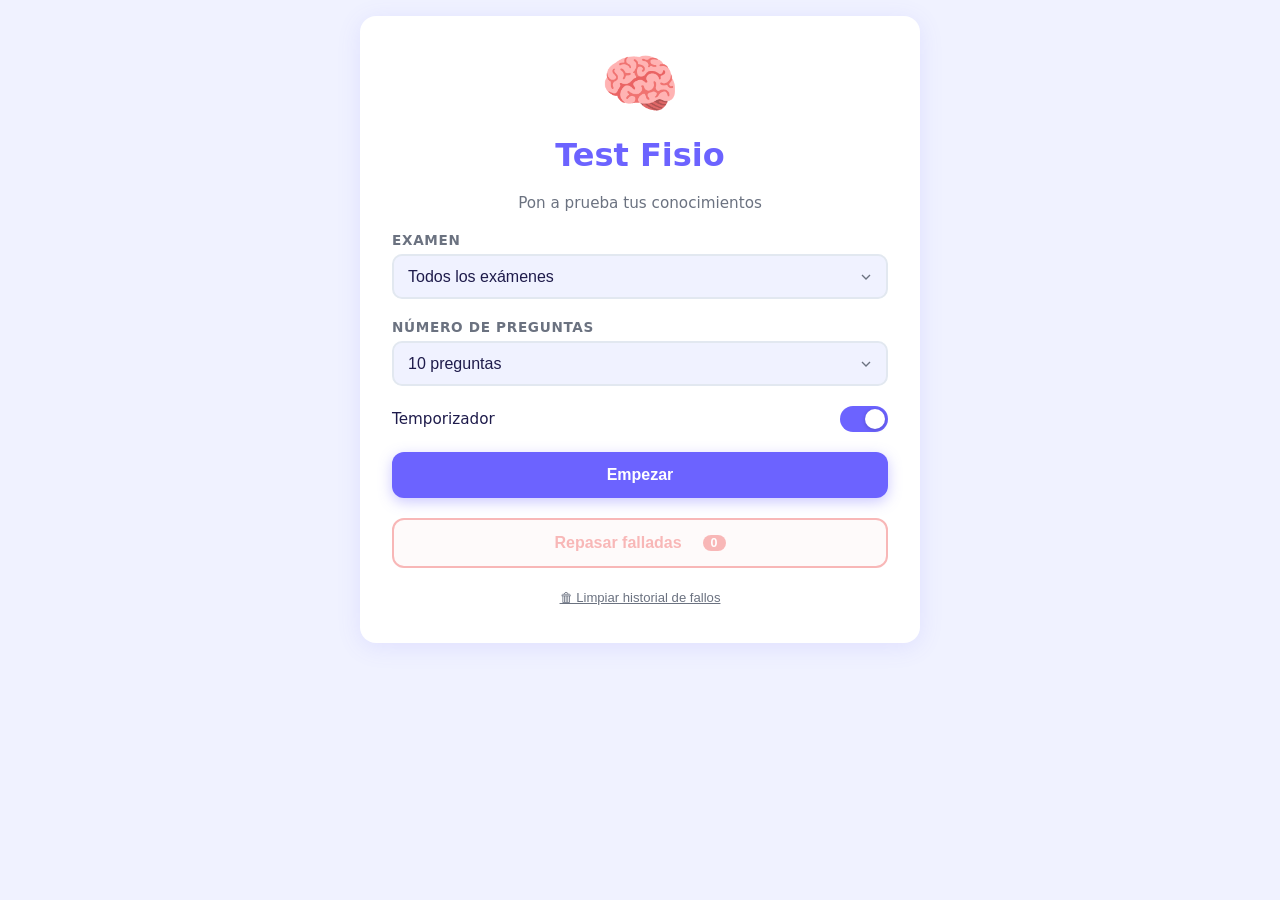
<file: index-mobile.html>
<!DOCTYPE html>
<html lang="es">
<head>
  <meta charset="UTF-8" />
  <meta name="viewport" content="width=device-width, initial-scale=1.0" />
  <title>Test Fisio - Móvil</title>
  <link rel="stylesheet" href="style.css" />
</head>
<body class="mobile-mode">
  <!-- ===== PANTALLA DE INICIO ===== -->
  <div id="screen-home" class="screen active">
    <div class="card home-card">
      <div class="home-icon">🧠</div>
      <h1>Test Fisio</h1>
      <p class="subtitle">Pon a prueba tus conocimientos</p>
      <div class="category-section">
        <label for="category-select">Examen</label>
        <select id="category-select"><option value="all">Todos los exámenes</option></select>
      </div>
      <div class="options-section">
        <label for="question-count">Número de preguntas</label>
        <select id="question-count">
          <option value="5">5 preguntas</option>
          <option value="10" selected>10 preguntas</option>
          <option value="15">15 preguntas</option>
          <option value="all">Todas</option>
        </select>
      </div>
      <div class="toggle-row">
        <span>Temporizador</span>
        <label class="toggle">
          <input type="checkbox" id="timer-toggle" checked />
          <span class="slider"></span>
        </label>
      </div>
      <button id="btn-start" class="btn btn-primary" disabled>Empezar</button>
      <button id="btn-start-failed" class="btn btn-failed" disabled>
        Repasar falladas &nbsp;<span id="failed-count-badge" class="failed-badge">0</span>
      </button>
      <button id="btn-clear-failed" class="btn-link-danger">🗑 Limpiar historial de fallos</button>
    </div>
  </div>

  <!-- ===== PANTALLA DE PREGUNTA ===== -->
  <div id="screen-quiz" class="screen">
    <div class="quiz-header">
      <div class="quiz-meta">
        <span id="question-counter">1 / 10</span>
        <span id="category-badge" class="badge">Historia</span>
      </div>
      <div id="timer-container" class="timer-container">
        <svg class="timer-ring" viewBox="0 0 44 44">
          <circle class="timer-bg" cx="22" cy="22" r="18"/>
          <circle id="timer-circle" class="timer-arc" cx="22" cy="22" r="18"/>
        </svg>
        <span id="timer-text">30</span>
      </div>
    </div>
    <div class="progress-bar-wrapper"><div id="progress-bar" class="progress-bar"></div></div>
    <div class="card question-card">
      <p id="question-text" class="question-text"></p>
      <div id="options-container" class="options-container"></div>
      <button id="btn-next" class="btn btn-primary btn-next hidden">Siguiente →</button>
    </div>
  </div>

  <!-- ===== PANTALLA DE RESULTADOS ===== -->
  <div id="screen-results" class="screen">
    <div class="card results-card">
      <div id="result-emoji" class="result-emoji">🏆</div>
      <p id="result-subtitle" class="subtitle" style="display:none"></p>
      <div class="result-header-row">
        <h2 id="result-title">¡Excelente!</h2>
        <div class="score-circle">
          <svg viewBox="0 0 120 120">
            <circle class="score-bg" cx="60" cy="60" r="54"/>
            <circle id="score-arc" class="score-arc" cx="60" cy="60" r="54"/>
          </svg>
          <div class="score-text"><span id="score-value">0</span><span class="score-total" id="score-total">/ 10</span></div>
        </div>
      </div>
      <div id="review-container" class="review-container"></div>
      <div id="review-pagination" class="review-pagination hidden" aria-label="Paginación de respuestas falladas">
        <button id="btn-review-prev" class="btn btn-secondary" type="button">← Anterior</button>
        <span id="review-page-status" aria-live="polite"></span>
        <button id="btn-review-next" class="btn btn-secondary" type="button">Siguiente →</button>
      </div>
      <div class="results-actions">
        <button id="btn-restart" class="btn btn-secondary">Repetir quiz</button>
        <button id="btn-home" class="btn btn-primary">Inicio</button>
      </div>
    </div>
  </div>
  <script src="app.js"></script>
</body>
</html>
</file>
<file: style.css>
/* ===== RESET & BASE ===== */
*, *::before, *::after {
  box-sizing: border-box;
  margin: 0;
  padding: 0;
}

:root {
  --primary:    #6c63ff;
  --primary-dk: #574fd6;
  --success:    #22c55e;
  --danger:     #ef4444;
  --warning:    #f59e0b;
  --bg:         #f0f2ff;
  --surface:    #ffffff;
  --text:       #1e1b4b;
  --text-muted: #6b7280;
  --border:     #e2e8f0;
  --radius:     16px;
  --shadow:     0 4px 24px rgba(108,99,255,0.12);
  --transition: 0.25s ease;
}


body {
  font-family: 'Segoe UI', system-ui, -apple-system, sans-serif;
  background: var(--bg);
  color: var(--text);
  min-height: 100vh;
  min-height: 100dvh;
  display: flex;
  align-items: flex-start;
  justify-content: center;
  padding: 16px;
  overflow-y: auto;
}

#screen-results.active {
  min-height: calc(100dvh - 32px);
  justify-content: flex-start;
}
#screen-results .card {
  flex: 1;
  width: 100%;
}

#screen-quiz.active {
  justify-content: flex-start;
  min-height: calc(100dvh - 32px);
}

#screen-quiz.active .question-card {
  flex: 1;
  min-height: 0;
}

#screen-quiz.active .options-container {
  flex: 1;
  min-height: 0;
  overflow-y: auto;
}

/* ===== SCREENS ===== */
.screen {
  display: none;
  width: 100%;
  max-width: 560px;
  animation: fadeUp 0.35s ease;
}
.screen.active {
  display: flex;
  flex-direction: column;
  align-items: center;
}

@keyframes fadeUp {
  from { opacity: 0; transform: translateY(20px); }
  to   { opacity: 1; transform: translateY(0); }
}

/* ===== CARD ===== */
.card {
  background: var(--surface);
  border-radius: var(--radius);
  box-shadow: var(--shadow);
  padding: 28px 24px;
  width: 100%;
}

/* ===== HOME SCREEN ===== */
.home-card {
  display: flex;
  flex-direction: column;
  gap: 20px;
  align-items: center;
  text-align: center;
}

.home-icon {
  font-size: 64px;
  line-height: 1;
}

h1 {
  font-size: 2rem;
  font-weight: 800;
  color: var(--primary);
}

.subtitle {
  color: var(--text-muted);
  font-size: 0.95rem;
}

.category-section,
.options-section,
.exam-buttons-section {
  width: 100%;
  display: flex;
  flex-direction: column;
  gap: 6px;
  text-align: left;
}

.exam-buttons {
  display: flex;
  flex-direction: column;
  gap: 10px;
  width: 100%;
}

.exam-button {
  text-align: center;
}

.loading-message {
  color: var(--text-muted);
  text-align: center;
}

label {
  font-size: 0.85rem;
  font-weight: 600;
  color: var(--text-muted);
  text-transform: uppercase;
  letter-spacing: 0.05em;
}

select {
  width: 100%;
  padding: 12px 14px;
  border: 2px solid var(--border);
  border-radius: 10px;
  font-size: 1rem;
  color: var(--text);
  background: var(--bg);
  appearance: none;
  background-image: url("data:image/svg+xml,%3Csvg xmlns='http://www.w3.org/2000/svg' width='16' height='16' viewBox='0 0 24 24' fill='none' stroke='%236b7280' stroke-width='2'%3E%3Cpolyline points='6 9 12 15 18 9'/%3E%3C/svg%3E");
  background-repeat: no-repeat;
  background-position: right 12px center;
  cursor: pointer;
  transition: border-color var(--transition);
}
select:focus {
  outline: none;
  border-color: var(--primary);
}

/* Toggle switch */
.toggle-row {
  width: 100%;
  display: flex;
  align-items: center;
  justify-content: space-between;
  font-size: 0.95rem;
  font-weight: 500;
}

.toggle {
  position: relative;
  width: 48px;
  height: 26px;
  flex-shrink: 0;
}
.toggle input { display: none; }
.slider {
  position: absolute;
  inset: 0;
  background: var(--border);
  border-radius: 999px;
  cursor: pointer;
  transition: background var(--transition);
}
.slider::before {
  content: '';
  position: absolute;
  width: 20px;
  height: 20px;
  left: 3px;
  top: 3px;
  background: #fff;
  border-radius: 50%;
  transition: transform var(--transition);
  box-shadow: 0 1px 4px rgba(0,0,0,.2);
}
.toggle input:checked + .slider { background: var(--primary); }
.toggle input:checked + .slider::before { transform: translateX(22px); }

/* ===== BUTTONS ===== */
.btn {
  display: inline-flex;
  align-items: center;
  justify-content: center;
  gap: 8px;
  border: none;
  border-radius: 12px;
  padding: 14px 28px;
  font-size: 1rem;
  font-weight: 700;
  cursor: pointer;
  transition: transform var(--transition), box-shadow var(--transition), background var(--transition);
  width: 100%;
}
.btn:active { transform: scale(0.97); }

.btn-primary {
  background: var(--primary);
  color: #fff;
  box-shadow: 0 4px 14px rgba(108,99,255,0.35);
}
.btn-primary:hover { background: var(--primary-dk); box-shadow: 0 6px 18px rgba(108,99,255,0.45); }

.btn-secondary {
  background: var(--bg);
  color: var(--primary);
  border: 2px solid var(--primary);
  box-shadow: none;
}
.btn-secondary:hover { background: #eeeeff; }

.hidden { display: none !important; }

/* ===== QUIZ HEADER ===== */
.quiz-header {
  display: flex;
  align-items: center;
  justify-content: space-between;
  width: 100%;
  padding: 4px 0 12px;
}

.quiz-meta {
  display: flex;
  flex-direction: column;
  gap: 6px;
}

#question-counter {
  font-size: 0.9rem;
  font-weight: 600;
  color: var(--text-muted);
}

.badge {
  display: inline-block;
  background: #ede9fe;
  color: var(--primary);
  font-size: 0.78rem;
  font-weight: 700;
  padding: 4px 10px;
  border-radius: 999px;
  text-transform: uppercase;
  letter-spacing: 0.04em;
}

/* Timer ring */
.timer-container {
  position: relative;
  width: 52px;
  height: 52px;
  display: flex;
  align-items: center;
  justify-content: center;
}
.timer-ring {
  width: 52px;
  height: 52px;
  transform: rotate(-90deg);
}
.timer-bg  { fill: none; stroke: var(--border); stroke-width: 3; }
.timer-arc {
  fill: none;
  stroke: var(--primary);
  stroke-width: 3;
  stroke-linecap: round;
  stroke-dasharray: 113.1;
  stroke-dashoffset: 0;
  transition: stroke-dashoffset 1s linear, stroke var(--transition);
}
#timer-text {
  position: absolute;
  font-size: 0.85rem;
  font-weight: 700;
  color: var(--text);
}

/* ===== PROGRESS BAR ===== */
.progress-bar-wrapper {
  width: 100%;
  height: 6px;
  background: var(--border);
  border-radius: 999px;
  margin-bottom: 14px;
  overflow: hidden;
}
.progress-bar {
  height: 100%;
  background: linear-gradient(90deg, var(--primary), #a78bfa);
  border-radius: 999px;
  transition: width 0.4s ease;
  width: 0%;
}

/* ===== QUESTION CARD ===== */
.question-card {
  display: flex;
  flex-direction: column;
  gap: 20px;
}

.question-text {
  font-size: 1.1rem;
  font-weight: 600;
  line-height: 1.55;
  color: var(--text);
}

/* ===== OPTIONS ===== */
.options-container {
  display: flex;
  flex-direction: column;
  gap: 10px;
}

.option-btn {
  width: 100%;
  padding: 14px 16px;
  background: var(--bg);
  border: 2px solid var(--border);
  border-radius: 12px;
  text-align: left;
  font-size: 0.97rem;
  font-weight: 500;
  color: var(--text);
  cursor: pointer;
  display: flex;
  align-items: center;
  gap: 12px;
  transition: border-color var(--transition), background var(--transition), transform var(--transition);
}
.option-btn:hover:not(:disabled) {
  border-color: var(--primary);
  background: #f5f3ff;
  transform: translateX(4px);
}
.option-btn:disabled { cursor: default; }

.option-letter {
  min-width: 30px;
  height: 30px;
  background: var(--border);
  border-radius: 8px;
  display: grid;
  place-items: center;
  font-weight: 700;
  font-size: 0.85rem;
  color: var(--text-muted);
  transition: background var(--transition), color var(--transition);
}

/* Option states */
.option-btn.correct {
  border-color: var(--success);
  background: #f0fdf4;
}
.option-btn.correct .option-letter {
  background: var(--success);
  color: #fff;
}
.option-btn.wrong {
  border-color: var(--danger);
  background: #fef2f2;
}
.option-btn.wrong .option-letter {
  background: var(--danger);
  color: #fff;
}
.option-btn.selected-wrong {
  border-color: var(--danger);
  background: #fef2f2;
  animation: shake 0.4s ease;
}
.option-btn.selected-wrong .option-letter {
  background: var(--danger);
  color: #fff;
}

@keyframes shake {
  0%,100% { transform: translateX(0); }
  25%      { transform: translateX(-6px); }
  75%      { transform: translateX(6px); }
}

/* Explanation box */
.explanation-box {
  background: #fafafa;
  border-left: 4px solid var(--primary);
  border-radius: 0 8px 8px 0;
  padding: 12px 14px;
  font-size: 0.88rem;
  color: var(--text-muted);
  line-height: 1.5;
  animation: fadeUp 0.3s ease;
}

.btn-next {
  margin-top: 4px;
}

/* ===== RESULTS SCREEN ===== */
.results-card {
  display: flex;
  flex-direction: column;
  align-items: center;
  gap: 20px;
  text-align: center;
  flex: 1;
  min-height: 0;
}

.result-emoji {
  display: none;
}
@keyframes pop {
  0%   { transform: scale(0); }
  70%  { transform: scale(1.2); }
  100% { transform: scale(1); }
}

h2 {
  font-size: 1.7rem;
  font-weight: 800;
  color: var(--primary);
}
.results-card h2 {
  font-size: 1.30rem;
}

.result-header-row {
  display: flex;
  flex-direction: row;
  align-items: center;
  width: 100%;
  gap: 12px;
}
.result-header-row h2 {
  flex: 1;
  text-align: left;
  margin: 0;
}
.result-header-row .score-circle {
  flex-shrink: 0;
}

/* Score donut */
.score-circle {
  position: relative;
  width: 55px;
  height: 55px;
}
.score-circle svg {
  width: 55px;
  height: 55px;
  transform: rotate(-90deg);
}
.score-bg  { fill: none; stroke: var(--border); stroke-width: 8; }
.score-arc {
  fill: none;
  stroke: var(--primary);
  stroke-width: 8;
  stroke-linecap: round;
  stroke-dasharray: 339.3;
  stroke-dashoffset: 339.3;
  transition: stroke-dashoffset 1.2s cubic-bezier(.4,0,.2,1);
}

.score-text {
  position: absolute;
  inset: 0;
  display: flex;
  flex-direction: column;
  align-items: center;
  justify-content: center;
}
#score-value {
  font-size: 1.2rem;
  font-weight: 900;
  color: var(--primary);
  line-height: 1;
}
.score-total {
  font-size: 0.45rem;
  color: var(--text-muted);
  font-weight: 600;
}

/* Review list */
.review-container {
  width: 100%;
  display: flex;
  flex-direction: column;
  gap: 8px;
  flex: 1;
  overflow-y: auto;
  padding-right: 4px;
}
.review-container::-webkit-scrollbar { width: 4px; }
.review-container::-webkit-scrollbar-thumb { background: var(--border); border-radius: 999px; }

.review-item {
  display: flex;
  align-items: flex-start;
  gap: 10px;
  background: var(--bg);
  border-radius: 10px;
  padding: 10px 12px;
  text-align: left;
  font-size: 1rem;
  flex-shrink: 0;
}
.review-icon {
  font-size: 1.1rem;
  flex-shrink: 0;
  margin-top: 1px;
}
.review-item .review-q {
  font-weight: 600;
  margin-bottom: 2px;
  color: var(--text);
}
.review-item .review-a {
  color: var(--text-muted);
}
.review-wrong {
  color: var(--danger);
}
.review-correct {
  color: var(--success);
}

.results-actions {
  display: flex;
  gap: 12px;
  width: 100%;
  margin-top: auto;
  padding-top: 4px;
}
.results-actions .btn {
  flex: 1;
}

.review-pagination {
  display: flex;
  align-items: center;
  justify-content: space-between;
  gap: 10px;
  width: 100%;
}

.review-pagination.hidden {
  display: none !important;
}

.review-pagination .btn {
  width: auto;
  flex: 1;
  padding: 10px 12px;
}

#review-page-status {
  min-width: 44px;
  text-align: center;
  color: var(--text-muted);
  font-size: 0.85rem;
  font-weight: 700;
}

.review-pagination .btn:disabled {
  opacity: 0.4;
  cursor: not-allowed;
}

/* ===== RESPONSIVE ===== */
@media (min-width: 480px) {
  .card { padding: 36px 32px; }
  .question-text { font-size: 1.2rem; }
}

@media (max-width: 360px) {
  body { padding: 10px; }
  .card { padding: 20px 16px; }
  h1 { font-size: 1.7rem; }
  .question-text { font-size: 0.97rem; }
  .option-btn { padding: 10px 12px; font-size: 0.88rem; }
  .option-letter { min-width: 26px; height: 26px; font-size: 0.78rem; }
  .quiz-header { padding-bottom: 8px; }
  .question-card { gap: 14px; }
  .options-container { gap: 7px; }
}

/* ===== MODO REPASO DE FALLADAS ===== */
.btn-failed {
  background: #fef2f2;
  color: var(--danger);
  border: 2px solid var(--danger);
  box-shadow: none;
}
.btn-failed:hover:not(:disabled) { background: #fee2e2; }
.btn-failed:disabled { opacity: 0.38; cursor: not-allowed; transform: none !important; box-shadow: none; }

.failed-badge {
  display: inline-block;
  background: var(--danger);
  color: #fff;
  border-radius: 999px;
  padding: 1px 8px;
  font-size: 0.78rem;
  font-weight: 700;
  margin-left: 4px;
  vertical-align: middle;
}

.btn-link-danger {
  background: none;
  border: none;
  color: var(--text-muted);
  font-size: 0.82rem;
  cursor: pointer;
  text-decoration: underline;
  padding: 2px 0;
  width: auto;
  align-self: center;
  transition: color var(--transition);
}
.btn-link-danger:hover { color: var(--danger); }

/* ===== KINDLE / TINTA ELECTRONICA =====
   Kindle displays are often monochrome, slower and narrower than a desktop.
   Keep controls large and remove effects that reduce text clarity. */
body.kindle-mode {
  --primary: #222;
  --primary-dk: #000;
  --success: #111;
  --danger: #111;
  --warning: #333;
  --bg: #fff;
  --surface: #fff;
  --text: #111;
  --text-muted: #444;
  --border: #999;
  --radius: 8px;
  --shadow: none;
  --transition: 0s;
  font-family: Arial, Helvetica, sans-serif;
  padding: 12px;
  background: #fff;
  height: 100vh;
  min-height: 0;
  overflow: hidden;
}

body.kindle-mode *,
body.kindle-mode *::before,
body.kindle-mode *::after {
  animation: none !important;
  transition: none !important;
}

body.kindle-mode .timer-container {
  display: none !important;
}

body.kindle-mode .progress-bar-wrapper {
  display: none;
}

body.kindle-mode .quiz-meta {
  width: 100%;
  flex-direction: row;
  align-items: center;
  justify-content: space-between;
}

body.kindle-mode #category-badge {
  margin-left: auto;
}

body.kindle-mode .screen {
    max-width: 640px;
    animation: none;
    height: calc(100vh - 24px);
    min-height: 0;
    overflow: hidden;
}

body.kindle-mode .card {
    border: 1px solid #777;
    padding: 24px 20px;
    min-height: 0;
}

body.kindle-mode .home-icon,
  body.kindle-mode .result-emoji {
    display: none;
}

body.kindle-mode h1 {
    font-size: 2.1rem;
}

body.kindle-mode .subtitle,
  body.kindle-mode label,
  body.kindle-mode #question-counter {
    color: #333;
}

body.kindle-mode select,
  body.kindle-mode .btn,
  body.kindle-mode .option-btn {
    min-height: 48px;
    font-size: 1.05rem;
    border-radius: 6px;
}

body.kindle-mode select {
    appearance: auto;
    -webkit-appearance: menulist;
    background-image: none;
    border-color: #555;
    background-color: #fff;
    color: #111;
    padding-right: 8px;
}

body.kindle-mode .btn {
    border: 2px solid #222;
    box-shadow: none;
}

  body.kindle-mode .btn-primary,
  body.kindle-mode .btn-primary:hover,
  body.kindle-mode .btn-failed,
  body.kindle-mode .btn-failed:hover:not(:disabled) {
    background: #222;
    color: #fff;
    border-color: #222;
  }

  body.kindle-mode .btn-secondary {
    background: #fff;
    color: #111;
    border-color: #222;
  }

  body.kindle-mode .option-btn {
    color: #111;
    background: #fff;
    border-color: #777;
    line-height: 1.4;
    padding: 10px 12px;
  }

  body.kindle-mode .option-btn:hover:not(:disabled) {
    background: #fff;
    border-color: #111;
    transform: none;
  }

  body.kindle-mode .option-letter {
    background: #ddd;
    color: #111;
  }

  body.kindle-mode .option-btn.correct,
  body.kindle-mode .option-btn.selected-wrong {
    background: #eee;
    border-color: #111;
  }

  body.kindle-mode .option-btn.correct {
    border-width: 3px;
    border-style: solid;
  }

  body.kindle-mode .option-btn.selected-wrong {
    border-width: 3px;
    border-style: dashed;
  }

  body.kindle-mode .option-btn.correct .option-letter,
  body.kindle-mode .option-btn.selected-wrong .option-letter {
    background: #111;
    color: #fff;
  }

  body.kindle-mode .option-btn.correct::after,
  body.kindle-mode .option-btn.selected-wrong::after {
    margin-left: auto;
    padding-left: 8px;
    font-size: 0.72rem;
    font-weight: 700;
    white-space: nowrap;
  }

  body.kindle-mode .option-btn.correct::after {
    content: 'CORRECTA';
  }

  body.kindle-mode .option-btn.selected-wrong::after {
    content: 'INCORRECTA';
  }

  body.kindle-mode .progress-bar {
    background: #222;
  }

  body.kindle-mode .timer-arc {
    stroke: #222;
  }

  body.kindle-mode .badge {
    background: #e5e5e5;
    color: #111;
    border: 1px solid #777;
  }

  body.kindle-mode .explanation-box,
  body.kindle-mode .review-item {
    background: #f1f1f1;
    border-color: #222;
  }

  body.kindle-mode .review-wrong,
  body.kindle-mode .review-correct,
  body.kindle-mode .btn-link-danger {
    color: #111;
  }

  body.kindle-mode .results-actions {
    flex-direction: row;
  }

  body.kindle-mode .card {
    overflow: visible;
  }

  body.kindle-mode #screen-quiz.active {
    overflow: hidden;
    min-height: calc(100vh - 24px);
  }

  body.kindle-mode #screen-quiz .question-card {
    flex: 1;
    gap: 8px;
    padding: 16px 14px;
    min-height: 0;
  }

  body.kindle-mode #screen-quiz .question-text {
    font-size: 0.98rem;
    line-height: 1.3;
  }

  body.kindle-mode #screen-quiz .options-container {
    flex: 1;
    gap: 6px;
    min-height: 0;
    overflow-y: auto;
  }

  body.kindle-mode #screen-quiz .option-btn {
    min-height: 0;
    padding: 7px 9px;
    font-size: 0.88rem;
    line-height: 1.25;
  }

  body.kindle-mode #screen-quiz .option-letter {
    min-width: 24px;
    width: 24px;
    height: 24px;
    font-size: 0.75rem;
  }

  body.kindle-mode #screen-quiz .option-btn::after {
    font-size: 0.62rem;
    padding-left: 4px;
  }

  body.kindle-mode #screen-quiz .btn-next {
    flex-shrink: 0;
    min-height: 44px;
    padding: 9px 16px;
  }

  body.kindle-mode #screen-results.active,
  body.kindle-mode #screen-results .results-card {
    overflow: hidden;
  }

  body.kindle-mode #screen-results .review-container {
    overflow-y: auto;
    overflow-x: hidden;
  }

  body.kindle-mode #screen-results .results-card {
    gap: 10px;
    padding: 16px 14px;
  }

  body.kindle-mode #screen-results .review-container {
    flex: 1 1 0;
    min-height: 0;
  }

  body.kindle-mode #screen-results .review-item {
    font-size: 0.9rem;
    line-height: 1.3;
    padding: 8px 10px;
  }

  body.kindle-mode #screen-results .review-pagination .btn {
    min-height: 40px;
    padding: 7px 8px;
    font-size: 0.85rem;
  }
}

/* Printable reading copy: useful when sending the quiz/results to a Kindle. */
@media print {
  body {
    display: block;
    padding: 0;
    background: #fff;
    color: #000;
    font-family: Georgia, 'Times New Roman', serif;
  }

  .screen.active {
    display: block;
    max-width: none;
  }

  .card {
    border: 0;
    box-shadow: none;
    padding: 0;
  }

  .btn,
  .toggle,
  .timer-container,
  .progress-bar-wrapper,
  .results-actions {
    display: none !important;
  }

  .option-btn,
  .review-item {
    break-inside: avoid;
    color: #000;
    background: #fff;
    border-color: #000;
  }
}
</file>
